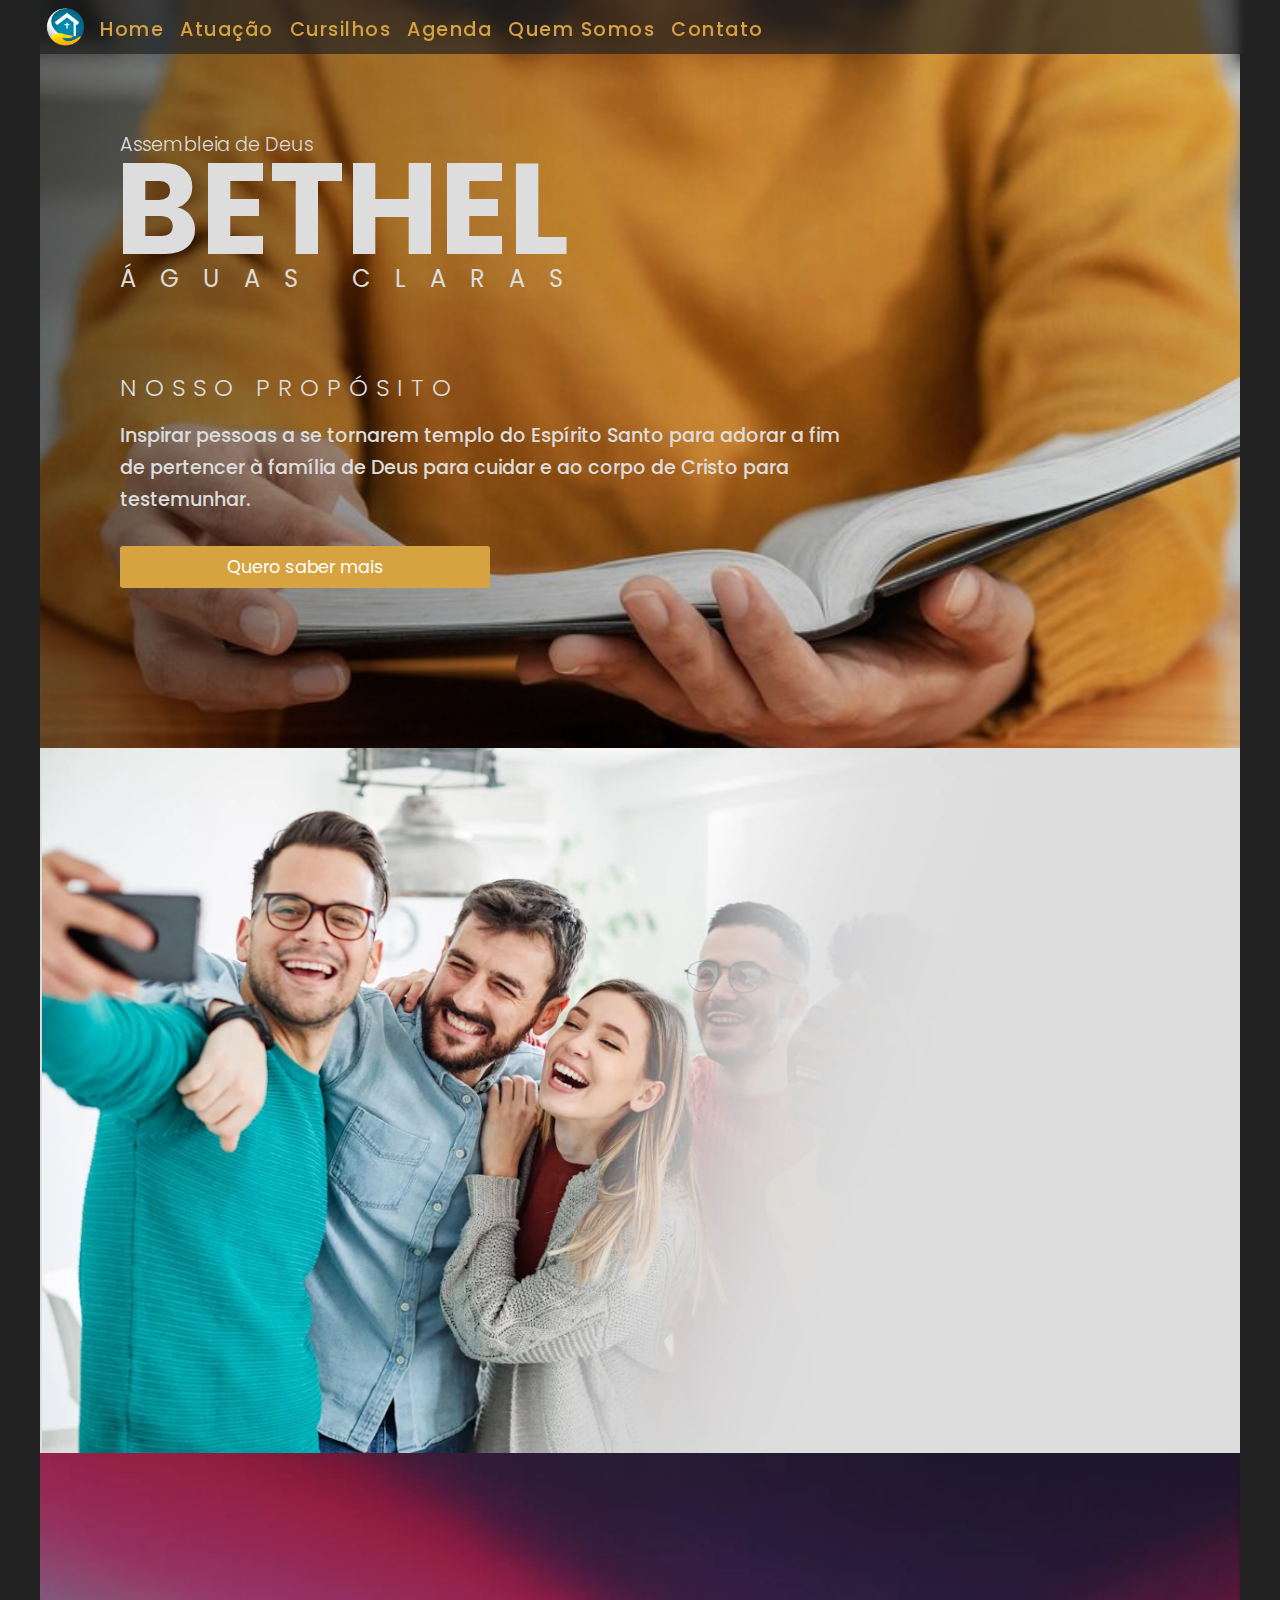
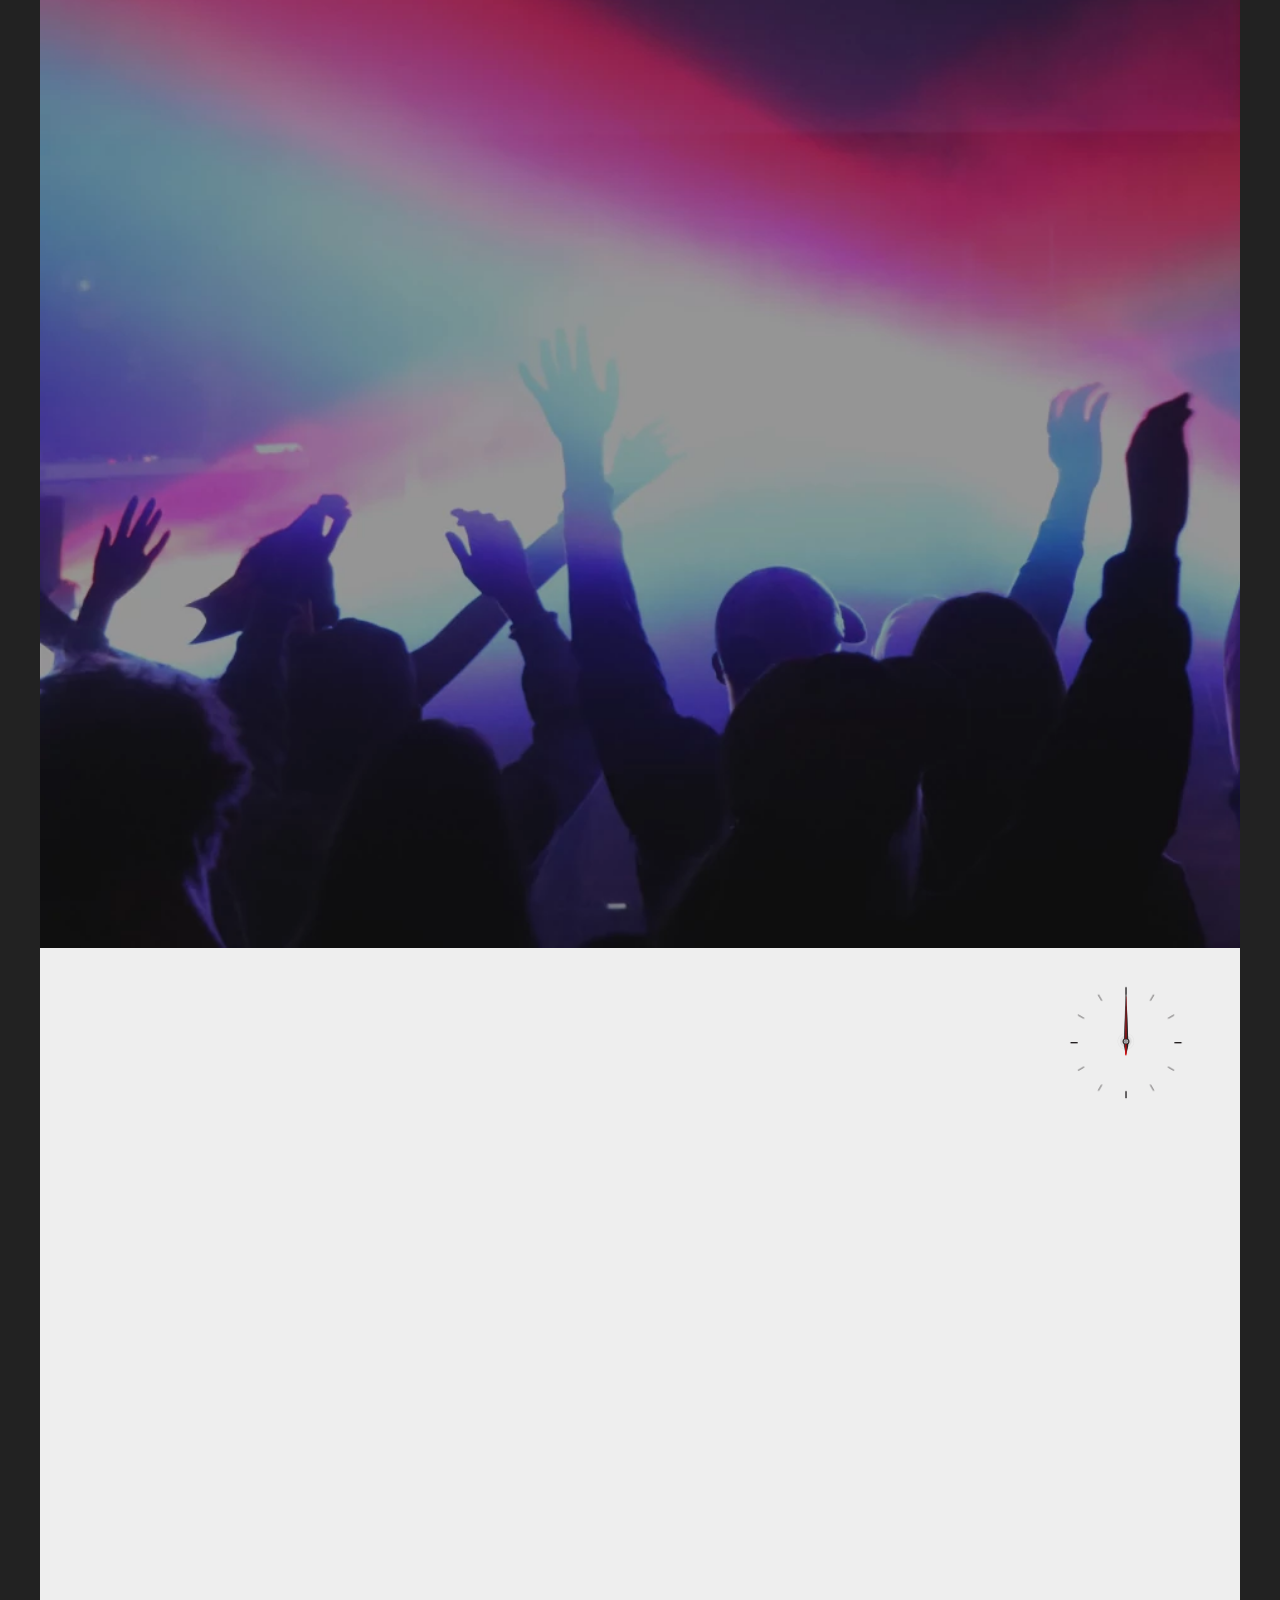
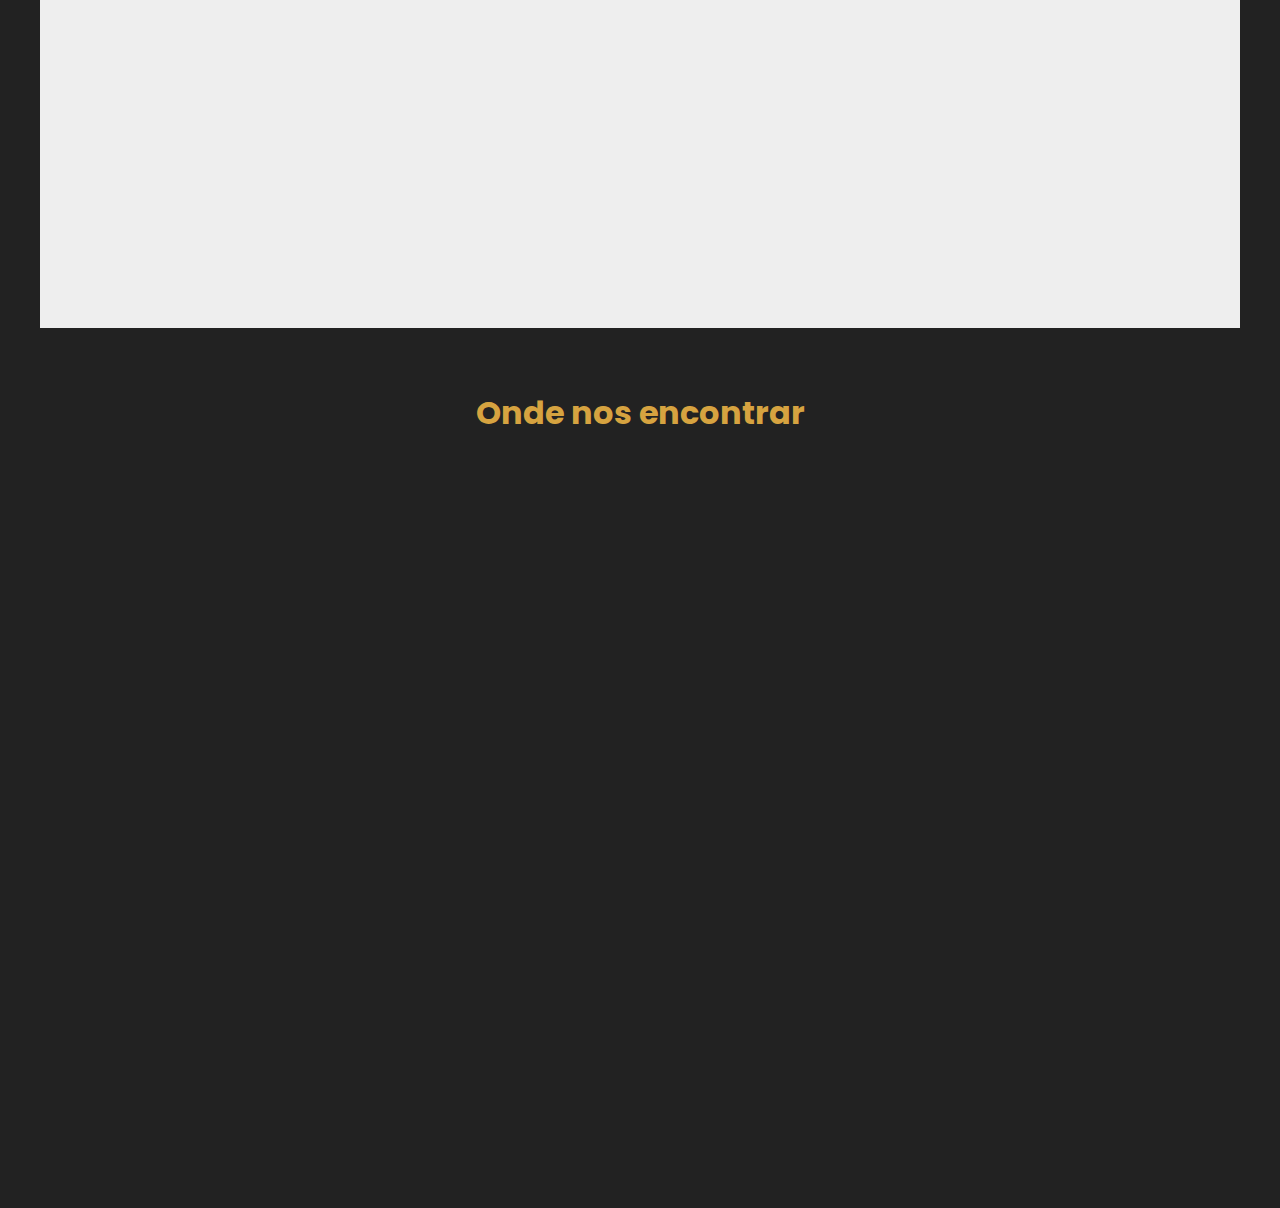
<file: index.html>
<!DOCTYPE html>
<html lang="pt-br">

<head>
  <meta charset="UTF-8" />
  <meta http-equiv="X-UA-Compatible" content="IE=edge" />
  <link rel="shortcut icon" href="./images/favicon.ico" type="image/x-icon" />
  <meta name="viewport" content="width=device-width, initial-scale=1.0" />
  <meta name="description" content="Site institucional da Igreja Assembleia de Deus Bethel de Águas Claras, Brasília - DF. 
      Conheça nossos horários de reunião, história de fundação, 
      nosso pastor presidente (Pedro Luiz Cortezi Botelho), nossos Núcleos de Convivência - NCC, 
      também conhecidos como Pequenos Grupos ou Células e conheça também nossos Cursilhos. 
      Nosso objetivo é inspirar pessoas a conhecerem a Deus e a Jesus, Seu Filho, como salvador. 
      Ele, que é e fundador do cristianismo, como revelado nas Escrituras (a Bíblia), especialmente 
      nos evangelhos." />
  <meta name="keywords" content="Igreja, Assembleia de Deus, Bethel, Betel, Águas Claras, Brasília, 
      horários de reunião, história de fundação, pastor presidente, 
      núcleos de convivência, pequenos grupos, células, cursilhos, 
      conhecer a Deus, Jesus, salvador, Bíblia, evangelhos, cristianismo, pecado, salvação, 
      céu, inferno, cuidado, educação religiosa, família cristã" />
  <meta name="author" content="Igreja Assembleia de Deus Bethel de Águas Claras Brasília - DF" />
  <title>Igreja Assembleia de Deus Bethel</title>
  <link rel="stylesheet" href="https://stackpath.bootstrapcdn.com/font-awesome/4.7.0/css/font-awesome.min.css" />
  <link rel="stylesheet" href="./css/style.css" />
</head>

<body>
  <header>
    <div class="logo">
      <a href="#">
        <img src="./images/logo.png" />
      </a>
    </div>
    <nav class="navbar" id="menu" onclick="menu()">
      <a href="#" class="active">Home</a>
      <a href="#atuacao">Atuação</a>
      <a href="cursilho.html">Cursilhos</a>
      <a href="#horarios">Agenda</a>
      <a href="#sobre">Quem Somos</a>
      <a href="#footer">Contato</a>

      <!-- <a class="kids active" target="_blank" href="https://forms.gle/iUxfdG4JcoAhbLvw9" title="AcampaKids">AcampaKids
      </a> -->

      <a href="javascript:void(0);" class="active icon">
        <i class="fa fa-bars"></i>
      </a>
    </nav>
  </header>

  <div class="banner">
    <div class="content">
      <h1>Assembleia de Deus</h1>
      <h2>Bethel</h2>
      <h3>Águas Claras</h3>
      <h4>Nosso propósito</h4>
      <p>
        Inspirar pessoas a se tornarem templo do Espírito Santo para adorar a
        fim de pertencer à família de Deus para cuidar e ao corpo de Cristo
        para testemunhar.
      </p>
      <div class="action">
        <div class="button">
          <a href="mais.html">Quero saber mais</a>
        </div>
      </div>
    </div>
  </div>

  <!-- <section>
    <div id="acamp">
      <div class="content">
        <a class="kids" target="_blank" href="https://forms.gle/iUxfdG4JcoAhbLvw9"
          title="Inscreva seu filho no AcampaKids">
          <img src="./images/acampa_kids.jpeg">
        </a>
      </div>
    </div>
  </section> -->

  <section>
    <div id="atuacao">
      <div class="bg">
        <div class="content">
          <div class="fade">
            <h1>Forma de Atuação</h1>
            <p>
              A igreja Bethel organiza-se em
              <b>Núcleos de Convivência&nbsp;(NCC)</b>, de acordo com
              critérios de afinidade entre os participantes. Assim, temos os
              núcleos de pessoas mais maduras, de casais <i>sem</i> filhos
              pequenos, de casais <i>com</i> filhos pequenos, núcleos de
              jovens rapazes, de jovens moças e de adolescentes, também
              segmentado por sexo.
            </p>
            <p>
              Para as crianças, há o <b>Espaço Bethel Kids</b> composto de
              várias salas com atividades estruturadas por faixa etária,
              adotando-se a metodologia do projeto
              <a target="_blank" href="https://www.penselaranja.com.br/"><b><i>Pense&nbsp;Laranja</i></b></a>, que
              trabalha com a premissa de que o ensino pode e deve ser
              realizado em parceria com os pais.
            </p>
            <div class="action">
              <div class="button">
                <a href="atuacao_ncc.html">Quero saber mais</a>
              </div>
            </div>
          </div>
        </div>
      </div>
    </div>
  </section>

  <section>
    <div id="sobre">
      <div class="bg">
        <div class="content">
          <div class="fade">
            <h1>Quem somos</h1>
            <p>
              A igreja evangélica Assembleia de Deus Bethel de Águas Claras,
              Brasília-DF foi estabelecida em setembro de 2005 pelo Pr. Pedro
              Luiz Cortezi Botelho, seu atual pastor presidente, e está
              vinculada à Convenção Evangélica das Assembleias de Deus do
              Distrito Federal (CEADDIF) e à Convenção Geral das Assembleias
              de Deus no Brasil (CGADB).
            </p>
            <p>
              A AD Bethel, com base nas metáforas usadas pelo apóstolo Paulo
              na carta aos Efésios, tem como propósito:
            </p>
            <p>
              <b>
                Inspirar pessoas a se tornarem templo do Espírito Santo para
                adorar a fim de pertencer à família de Deus para cuidar e ao
                corpo de Cristo para testemunhar.
              </b>
            </p>
            <p>
              <b>Como templo</b>, procura levar seus membros a se converterem
              em verdadeiros adoradores de Deus, tornando-se morada do
              Espírito Santo e assumindo o compromisso de viverem de modo
              digno da vocação para a qual foram chamados e possam refletir a
              imagem de Cristo, sendo sal da terra e luz do mundo.
              Proporcionando, dessa forma, que haja o crescimento saudável de
              seus membros, tanto em conhecimento teológico quanto em
              intimidade com Deus.
            </p>
            <p>
              <b>Como família</b>, empenha-se para desenvolver vínculos
              profundos entre os seus membros, cultivando a
              <i>unidade do Espírito</i> por intermédio dos Núcleos de
              Convivência Cristã (NCC). Assim, busca intensificar a comunhão,
              que se manifesta no cuidado mútuo, no exercício do amor
              fraternal e na construção de amizades verdadeiras e duradouras.
            </p>
            <p>
              <b>Como um corpo</b>, cumpre a sua funcionalidade de edificação
              mútua e de propagar o Evangelho de Jesus, inspirando outras
              pessoas a se tornarem templo do Espírito Santo, resultando no
              crescimento do número dos salvos.
            </p>
          </div>
        </div>
      </div>
    </div>
  </section>

  <section>
    <div id="horarios">
      <div id="clockContainer">
        <div id="hour">
          <div id="minute">
            <div id="second"></div>
          </div>
        </div>
      </div>
      <div class="bg">
        <div class="content">
          <div class="fade">
            <h1>Agenda e Horários</h1>
            <table>
              <thead>
                <tr>
                  <th>Evento</th>
                  <th>Dia</th>
                  <th>Horário</th>
                  <th>Local</th>
                </tr>
              </thead>
              <tbody>
                <tr>
                  <td>Culto Público</td>
                  <td>Domingo</td>
                  <td>18h30</td>
                  <td>AD Bethel</td>
                </tr>
                <tr>
                  <td>Reunião de Oração</td>
                  <td>Quarta-feira</td>
                  <td>8h30</td>
                  <td>AD Bethel</td>
                </tr>
                <tr>
                  <td>Bethel Kids</td>
                  <td>Domingo</td>
                  <td>8h30</td>
                  <td>Espaço Bethel (Casarão)</td>
                </tr>
                <tr>
                  <td>NCC Vida (pais com crianças no Espaço Kids)</td>
                  <td>Domingo</td>
                  <td>8h30</td>
                  <td>Espaço Bethel (Casarão)</td>
                </tr>
                <tr>
                  <td>Outros Núcleos de Convivência (NCC)</td>
                  <td>Terça a domingo</td>
                  <td>Variados</td>
                  <td>
                    <a class="primary" target="_blank" href="https://wa.me/5561998453503">
                      Consulte pelo Whatsapp
                  </td>
                </tr>

                <!-- <tr>
                  <td>AcampaKids</td>
                  <td>26 e 27 de outubro/2024</td>
                  <td>Internato</td>
                  <td>
                    <a class="primary" target="_blank" href="https://forms.gle/iUxfdG4JcoAhbLvw9">
                      Detalhes no formulário de inscrição
                    </a>
                  </td>
                </tr> -->

                <tr>
                  <td class="tooltip">
                    <a href="cursilho.html">
                      <span class="tip">Me fale mais sobre isso!</span>
                      Cursilho Misto Bethel
                      <sup class="badge">?</sup>
                    </a>
                  </td>
                  <td>16 a 18 de maio/25</td>
                  <td>Integral</td>
                  <td>
                    <a class="primary" target="_blank" href="https://wa.me/5561998453503">
                      Consulte pelo Whatsapp
                  </td>
                </tr>
              </tbody>
            </table>
            <p>
              Para saber sobre outras atividades ou conseguir mais detalhes
              sobre as atividades acima, favor entrar<span> em contato </span>
              pelo número
              <a class="primary" target="_blank" href="https://wa.me/5561998453503">
                (61) 99845-3503</a>, apenas pelo Whatsapp.
            </p>
          </div>
        </div>
      </div>
    </div>
  </section>

  <section id="footer">
    <h1 class="footer">Onde nos encontrar</h1>
    <iframe onload="resizeIframe(this)" class="endereco fade" src="./enderecos.html" scrolling="no"
      frameborder="0"></iframe>
    <iframe onload="resizeIframe(this)" class="midias fade" src="./midias_sociais.html" scrolling="no"
      frameborder="0"></iframe>
  </section>

  <script src="./functions.js"></script>
  <script>
    startClock();
  </script>
</body>

</html>
</file>
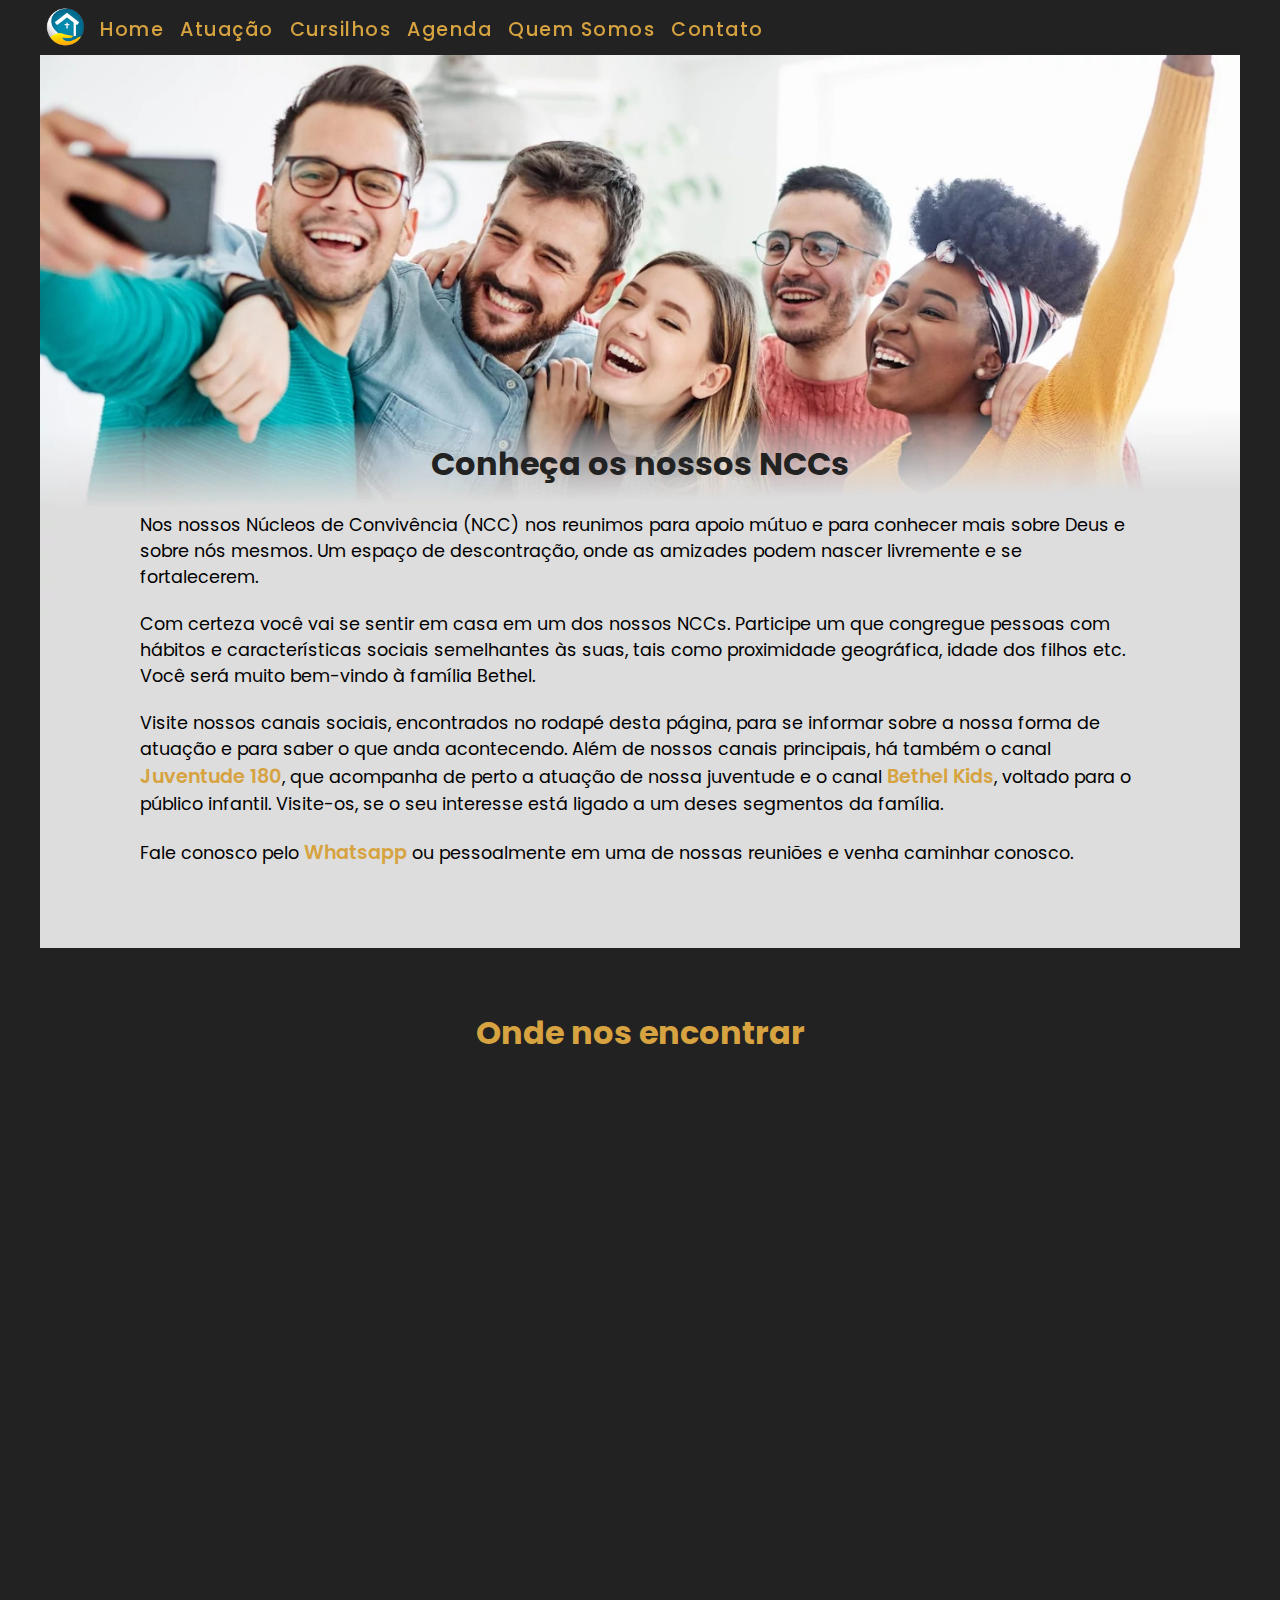
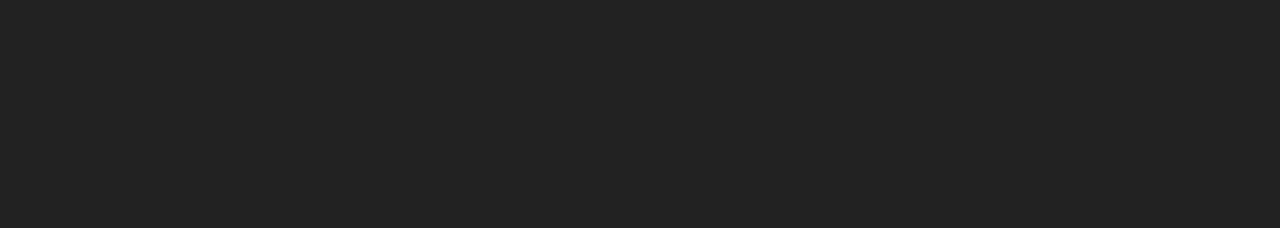
<file: atuacao_ncc.html>
<!DOCTYPE html>
<html lang="pt-br">

<head>
  <meta charset="UTF-8" />
  <meta http-equiv="X-UA-Compatible" content="IE=edge" />
  <link rel="shortcut icon" href="./images/favicon.ico" type="image/x-icon" />
  <meta name="viewport" content="width=device-width, initial-scale=1.0" />
  <meta name="description" content="Apresentação dos Núcleos de Convivência (NCC) da Igreja 
    Assembleia de Deus Bethel de Águas Claras, Brasília - DF. 
    Conheça nossos horários de reunião, nossos Núcleos de Convivência - NCC, 
    também conhecidos como Pequenos Grupos ou Células e conheça também nossos Cursilhos. 
    Nosso objetivo é inspirar pessoas a conhecerem a Deus e a Jesus, Seu Filho, como salvador. 
    Ele, que é e fundador do cristianismo, como revelado nas Escrituras (a Bíblia), especialmente 
    nos evangelhos." />
  <meta name="keywords" content="Igreja, Assembleia de Deus, Bethel, Betel, Águas Claras, Brasília, 
    horários de reunião, história de fundação, pastor presidente, 
    núcleos de convivência, pequenos grupos, células, cursilhos, 
    conhecer a Deus, Jesus, salvador, Bíblia, evangelhos, cristianismo, pecado, salvação, 
    céu, inferno, cuidado, educação religiosa, família cristã" />
  <meta name="author" content="Igreja Assembleia de Deus Bethel de Águas Claras Brasília - DF" />
  <title>AD Bethel - Núcleos de Convivência (NCC)</title>
  <link rel="stylesheet" href="https://stackpath.bootstrapcdn.com/font-awesome/4.7.0/css/font-awesome.min.css" />
  <link rel="stylesheet" href="./css/style.css" />
</head>

<body>
  <header>
    <div class="logo">
      <a href="index.html">
        <img src="./images/logo.png" />
      </a>
    </div>
    <nav class="navbar" id="menu" onclick="menu()">
      <a href="index.html" class="active">Home</a>
      <a href="index.html#atuacao">Atuação</a>
      <a href="cursilho.html">Cursilhos</a>
      <a href="index.html#horarios">Agenda</a>
      <a href="index.html#sobre">Quem Somos</a>
      <a href="index.html#footer">Contato</a>
      <a href="javascript:void(0);" class="active icon">
        <i class="fa fa-bars"></i>
      </a>
    </nav>
  </header>

  <section>
    <div id="ncc">
      <div class="bg">
        <div class="content">
          <h1>Conheça os nossos NCCs</h1>
          <p>
            Nos nossos Núcleos de Convivência&nbsp;(NCC) nos reunimos para
            apoio mútuo e para conhecer mais sobre Deus e sobre nós mesmos. Um
            espaço de descontração, onde as amizades podem nascer livremente e
            se fortalecerem.
          </p>
          <p>
            Com certeza você vai se sentir em casa em um dos nossos NCCs.
            Participe um que congregue pessoas com hábitos e características
            sociais semelhantes às suas, tais como proximidade geográfica,
            idade dos filhos etc. Você será muito bem-vindo à família Bethel.
          </p>
          <p>
            Visite nossos canais sociais, encontrados no rodapé desta página,
            para se informar sobre a nossa forma de atuação e para saber o que
            anda acontecendo. Além de nossos canais principais, há também o
            canal
            <a target="_blank" href="https://www.instagram.com/180.bethel">
              Juventude 180</a>, que acompanha de perto a atuação de nossa juventude e o canal
            <a target="_blank" href="https://www.instagram.com/bethelkids.adbethel">
              Bethel Kids</a>, voltado para o público infantil. Visite-os, se o seu interesse
            está ligado a um deses segmentos da família.
          </p>
          <p>
            Fale conosco pelo
            <a target="_blank" href="https://wa.me/5561991567887">Whatsapp</a>
            ou pessoalmente em uma de nossas reuniões e venha caminhar
            conosco.
          </p>
        </div>
      </div>
    </div>
  </section>

  <section id="footer">
    <h1 class="footer">Onde nos encontrar</h1>
    <iframe onload="resizeIframe(this)" class="endereco fade" src="./enderecos.html" scrolling="no"
      frameborder="0"></iframe>
    <iframe onload="resizeIframe(this)" class="midias fade" src="./midias_sociais.html" scrolling="no"
      frameborder="0"></iframe>
  </section>

  <script src="functions.js"></script>
</body>

</html>
</file>
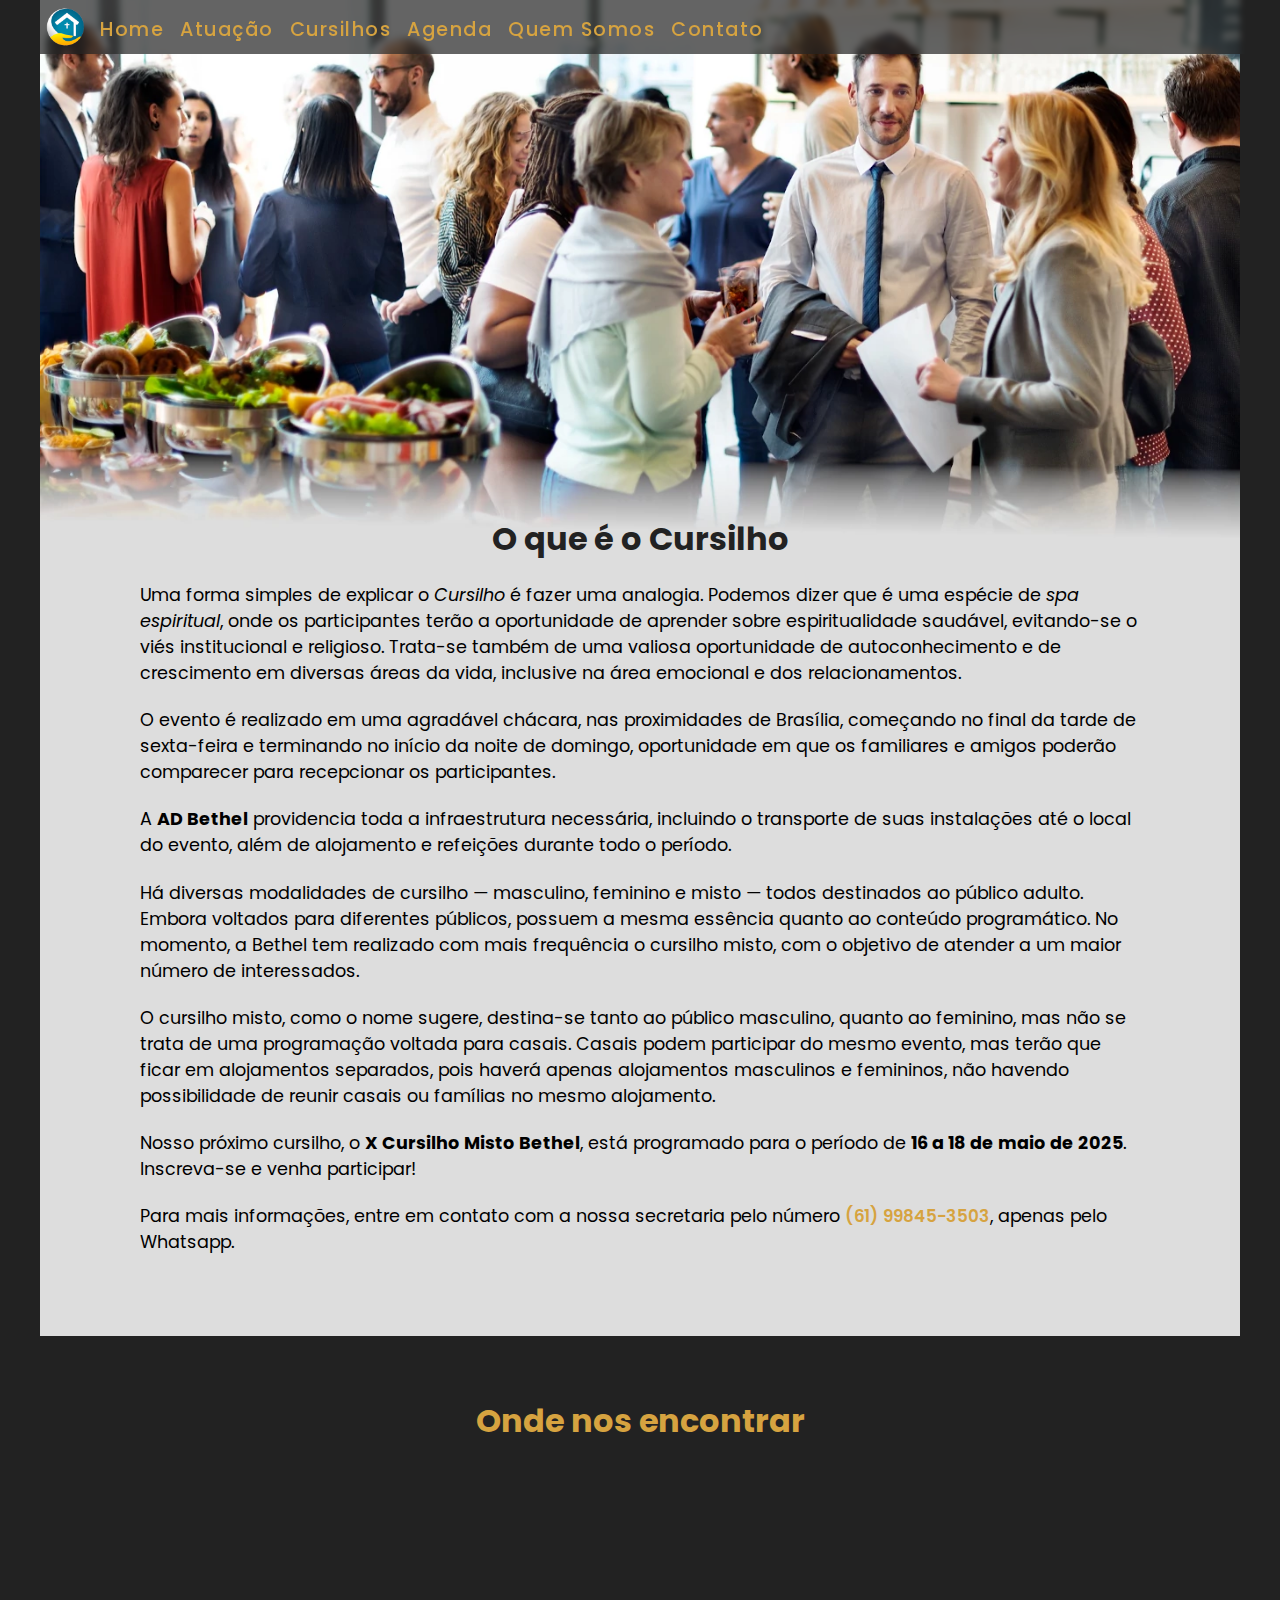
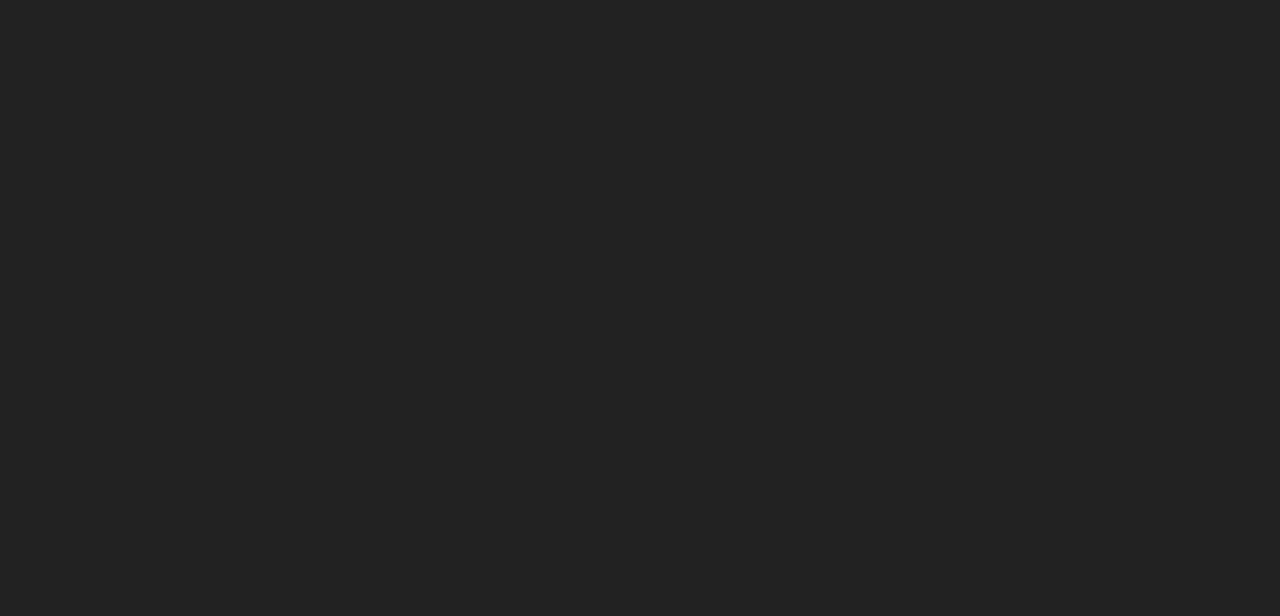
<file: cursilho.html>
<!DOCTYPE html>
<html lang="pt-br">

<head>
  <meta charset="UTF-8" />
  <meta http-equiv="X-UA-Compatible" content="IE=edge" />
  <meta name="viewport" content="width=device-width, initial-scale=1.0" />
  <link rel="shortcut icon" href="./images/favicon.ico" type="image/x-icon" />
  <meta name="description" content="Informações sobre os Cursilhos da Igreja 
  Assembleia de Deus Bethel de Águas Claras, Brasília - DF. 
  Conheça nossos horários de reunião, nossos Núcleos de Convivência - NCC, 
  também conhecidos como Pequenos Grupos ou Células e conheça também nossos Cursilhos. 
  Nosso objetivo é inspirar pessoas a conhecerem a Deus e a Jesus, Seu Filho, como salvador. 
  Ele, que é e fundador do cristianismo, como revelado nas Escrituras (a Bíblia), especialmente 
  nos evangelhos." />
  <meta name="keywords" content="Igreja, Assembleia de Deus, Bethel, Betel, Águas Claras, Brasília, 
  horários de reunião, história de fundação, pastor presidente, 
  núcleos de convivência, pequenos grupos, células, cursilhos, 
  conhecer a Deus, Jesus, salvador, Bíblia, evangelhos, cristianismo, pecado, salvação, 
  céu, inferno, cuidado, educação religiosa, família cristã" />
  <meta name="author" content="Igreja Assembleia de Deus Bethel de Águas Claras Brasília - DF" />
  <title>AD Bethel - Cursilhos</title>
  <link rel="stylesheet" href="https://stackpath.bootstrapcdn.com/font-awesome/4.7.0/css/font-awesome.min.css" />
  <link rel="stylesheet" href="./css/style.css" />
</head>

<body>
  <header>
    <div class="logo">
      <a href="index.html">
        <img src="./images/logo.png" />
      </a>
    </div>
    <nav class="navbar" id="menu" onclick="menu()">
      <a href="index.html" class="active">Home</a>
      <a href="index.html#atuacao">Atuação</a>
      <a href="cursilho.html">Cursilhos</a>
      <a href="index.html#horarios">Agenda</a>
      <a href="index.html#sobre">Quem Somos</a>
      <a href="index.html#footer">Contato</a>
      <a href="javascript:void(0);" class="active icon">
        <i class="fa fa-bars"></i>
      </a>
    </nav>
  </header>

  <section>
    <div id="cursilho">
      <div class="bg">
        <div class="content">
          <h1>O que é o Cursilho</h1>
          <p>
            Uma forma simples de explicar o <i>Cursilho</i> é fazer uma
            analogia. Podemos dizer que é uma espécie de
            <i>spa espiritual</i>, onde os participantes terão a oportunidade
            de aprender sobre espiritualidade saudável, evitando-se o viés
            institucional e religioso. Trata-se também de uma valiosa
            oportunidade de autoconhecimento e de crescimento em diversas
            áreas da vida, inclusive na área emocional e dos relacionamentos.
          </p>
          <p>
            O evento é realizado em uma agradável chácara, nas proximidades de
            Brasília, começando no final da tarde de sexta-feira e terminando
            no início da noite de domingo, oportunidade em que os familiares e
            amigos poderão comparecer para recepcionar os participantes.
          </p>

          <p>
            A <b>AD Bethel</b> providencia toda a infraestrutura necessária,
            incluindo o transporte de suas instalações até o local do evento,
            além de alojamento e refeições durante todo o período.
          </p>
          <p>
            Há diversas modalidades de cursilho &mdash; masculino, feminino e
            misto &mdash; todos destinados ao público adulto. Embora voltados
            para diferentes públicos, possuem a mesma essência quanto ao
            conteúdo programático. No momento, a Bethel tem realizado com mais
            frequência o cursilho misto, com o objetivo de atender a um maior
            número de interessados.
          </p>
          <p>
            O cursilho misto, como o nome sugere, destina-se tanto ao público
            masculino, quanto ao feminino, mas não se trata de uma programação
            voltada para casais. Casais podem participar do mesmo
            evento, mas terão que ficar em alojamentos separados, pois haverá
            apenas alojamentos masculinos e femininos, não havendo
            possibilidade de reunir casais ou famílias no mesmo alojamento.
          </p>
          <p>
            Nosso próximo cursilho, o <b>X Cursilho Misto Bethel</b>, está
            programado para o período de <b>16 a 18 de maio de 2025</b>.
            Inscreva-se e venha participar!
          </p>
          <p>
            Para mais informações, entre em contato com a nossa secretaria
            pelo número
            <a target="_blank" href="https://wa.me/5561998453503">(61) 99845-3503</a>, apenas pelo Whatsapp.
          </p>
        </div>
      </div>
    </div>
  </section>

  <section id="footer">
    <h1 class="footer">Onde nos encontrar</h1>
    <iframe onload="resizeIframe(this)" class="endereco fade" src="./enderecos.html" scrolling="no"
      frameborder="0"></iframe>
    <iframe onload="resizeIframe(this)" class="midias fade" src="./midias_sociais.html" scrolling="no"
      frameborder="0"></iframe>
  </section>

  <script src="functions.js"></script>
</body>

</html>
</file>
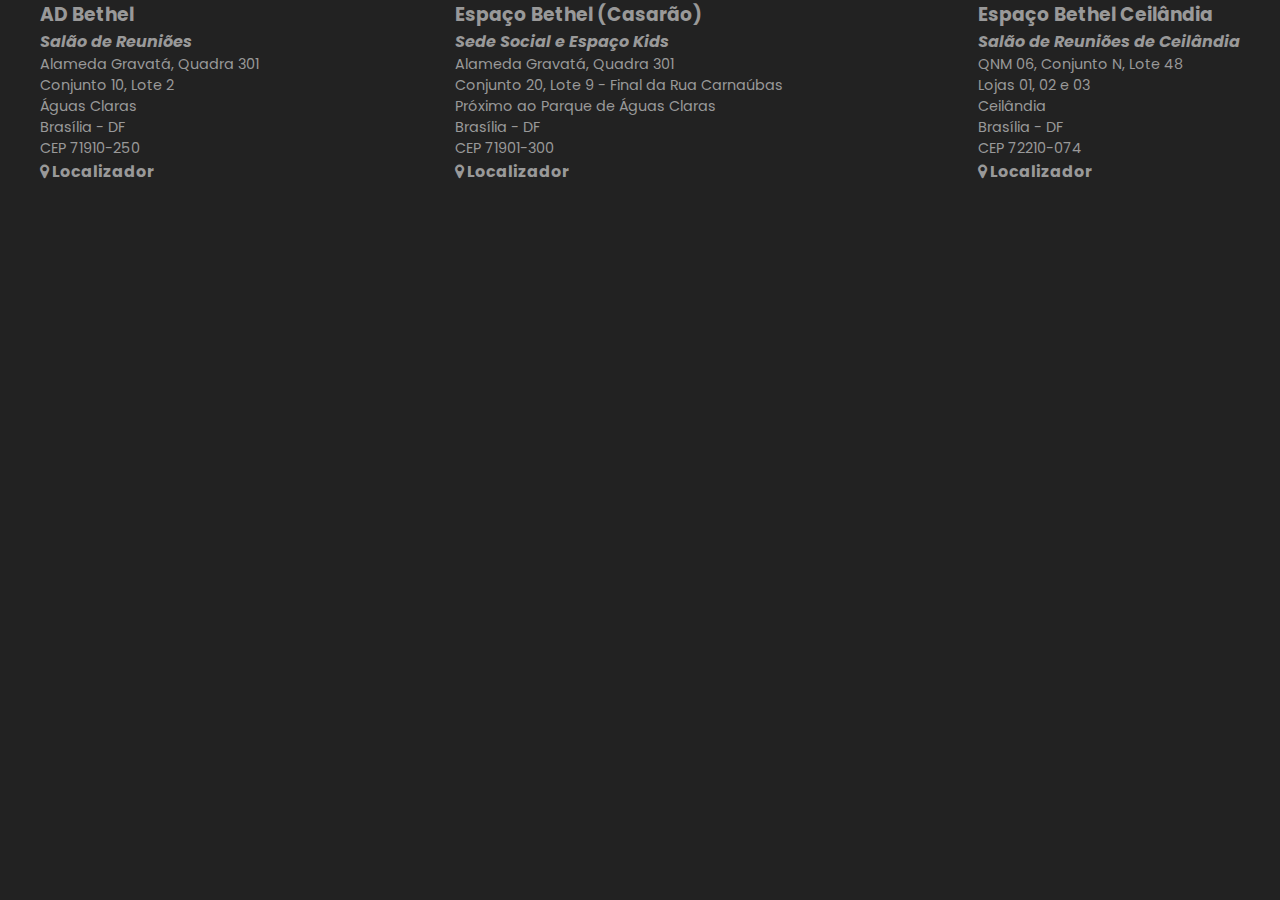
<file: enderecos.html>
<!DOCTYPE html>
<html lang="pt-br">

<head>
  <meta charset="UTF-8" />
  <meta http-equiv="X-UA-Compatible" content="IE=edge" />
  <meta name="viewport" content="width=device-width, initial-scale=1.0" />
  <link rel="stylesheet" href="https://stackpath.bootstrapcdn.com/font-awesome/4.7.0/css/font-awesome.min.css" />
  <link rel="stylesheet" href="./css/style.css" />
</head>

<body>
  <section>
    <div class="contato">
      <div class="endereco">
        <h3>AD Bethel</h3>
        <h4><i>Salão de Reuniões</i></h4>

        <p>Alameda Gravatá, Quadra 301</p>
        <p>Conjunto 10, Lote 2</p>
        <p>Águas Claras</p>
        <p>Brasília - DF</p>
        <p>CEP 71910-250</p>

        <h4>
          <a target="_blank" href="https://goo.gl/maps/45jXsMM41QfPQZXz9">
            <i class="fa fa-map-marker"></i>
            Localizador
          </a>
        </h4>
      </div>

      <div class="endereco">
        <h3>Espaço Bethel (Casarão)</h3>
        <h4><i>Sede Social e Espaço Kids</i></h4>

        <p>Alameda Gravatá, Quadra 301</p>
        <p>Conjunto 20, Lote 9 - Final da Rua Carnaúbas</p>
        <p>Próximo ao Parque de Águas Claras</p>
        <p>Brasília - DF</p>
        <p>CEP 71901-300</p>

        <h4>
          <a target="_blank" href="https://maps.app.goo.gl/NVb7qm9aNwkJfrbW9">
            <i class="fa fa-map-marker"></i>
            Localizador
          </a>
        </h4>
      </div>

      <div class="endereco">
        <h3>Espaço Bethel Ceilândia</h3>
        <h4><i>Salão de Reuniões de Ceilândia</i></h4>

        <p>QNM 06, Conjunto N, Lote 48</p>
        <p>Lojas 01, 02 e 03</p>
        <p>Ceilândia</p>
        <p>Brasília - DF</p>
        <p>CEP 72210-074</p>

        <h4>
          <a target="_blank" href="https://goo.gl/maps/sQUmqfDJYXu5DdFK8">
            <span><i class="fa fa-map-marker"></i></span>
            Localizador
          </a>
        </h4>
      </div>
    </div>
  </section>
</body>

</html>
</file>
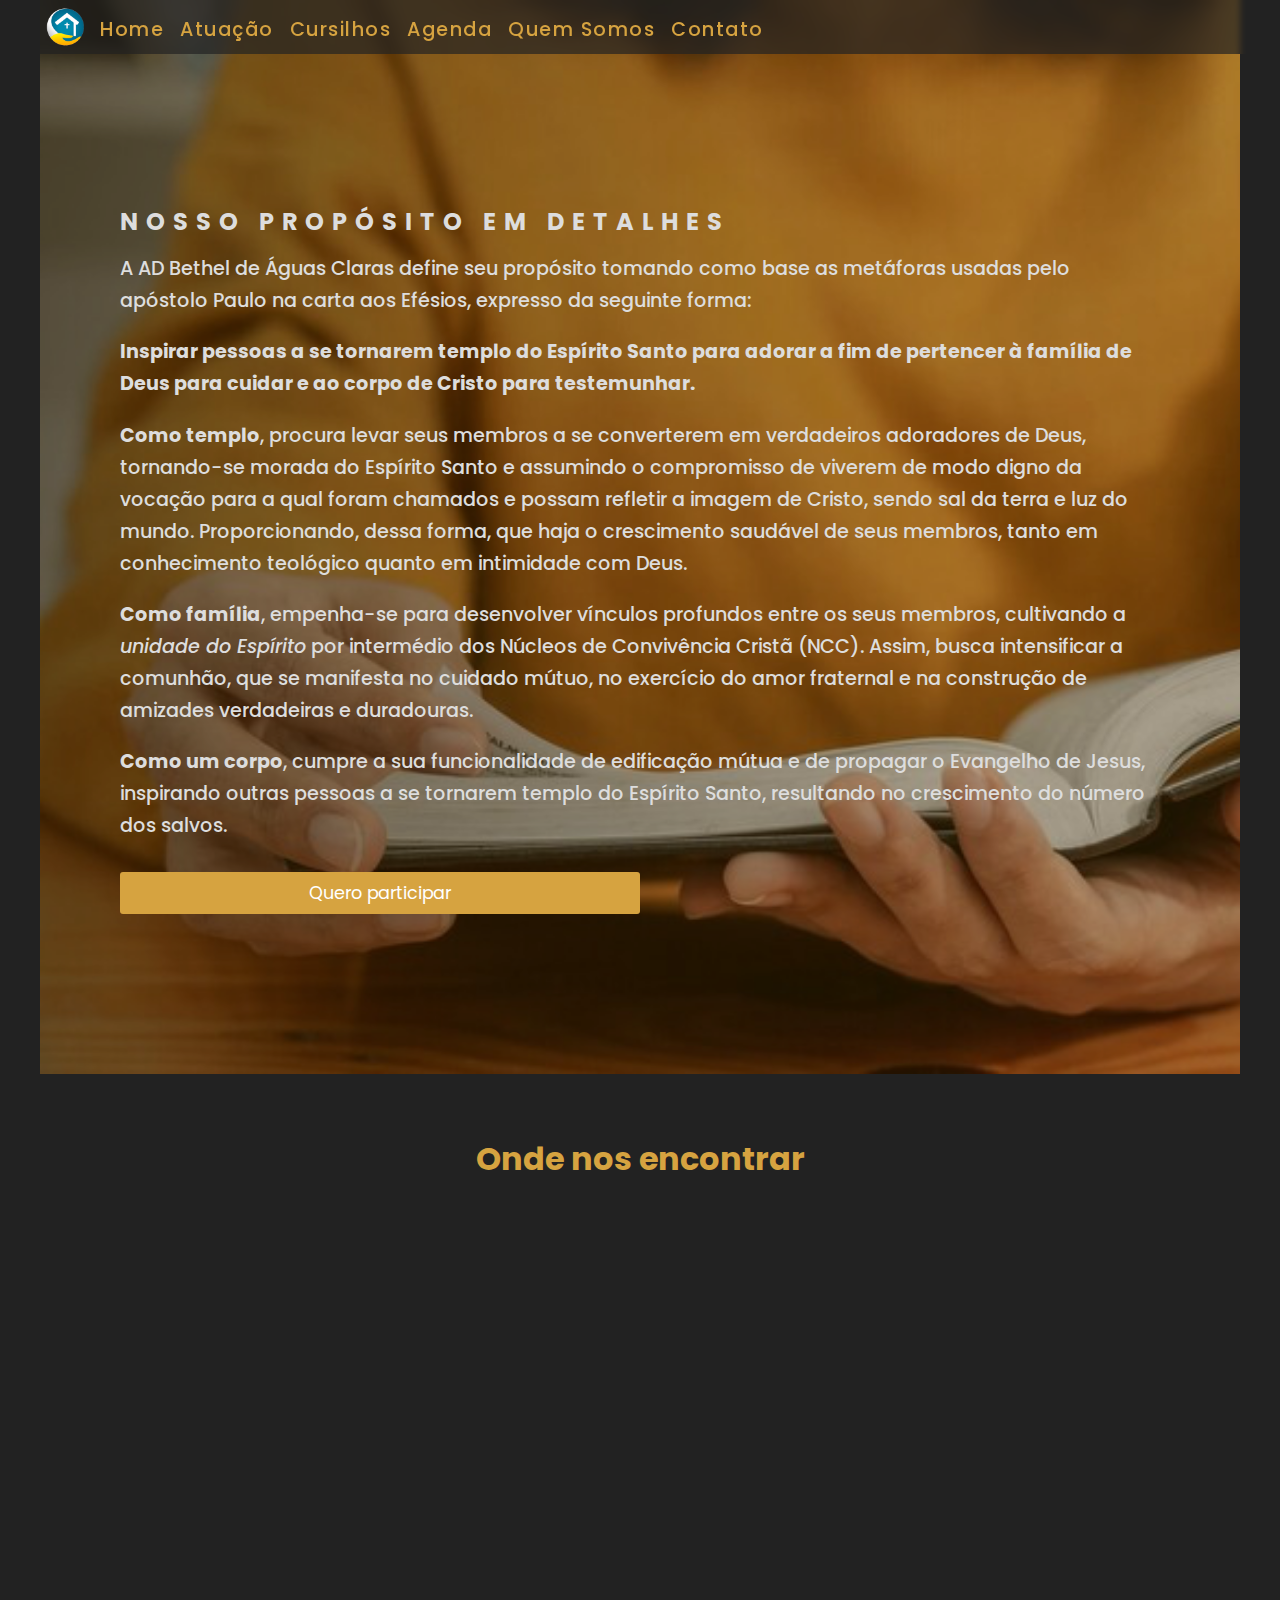
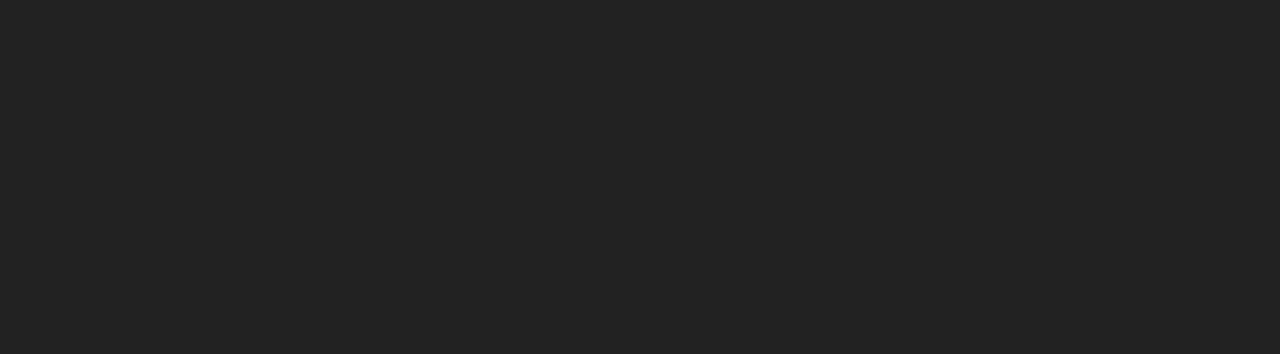
<file: mais.html>
<!DOCTYPE html>
<html lang="pt-br">

<head>
  <meta charset="UTF-8" />
  <meta http-equiv="X-UA-Compatible" content="IE=edge" />
  <meta name="viewport" content="width=device-width, initial-scale=1.0" />
  <link rel="shortcut icon" href="./images/favicon.ico" type="image/x-icon" />
  <meta name="description" content="Declaração de propósitos da Igreja 
Assembleia de Deus Bethel de Águas Claras, Brasília - DF. 
Conheça nossos horários de reunião, nossos Núcleos de Convivência - NCC, 
também conhecidos como Pequenos Grupos ou Células e conheça também nossos Cursilhos. 
Nosso objetivo é inspirar pessoas a conhecerem a Deus e a Jesus, Seu Filho, como salvador. 
Ele, que é e fundador do cristianismo, como revelado nas Escrituras (a Bíblia), especialmente 
nos evangelhos." />
  <meta name="keywords" content="Igreja, Assembleia de Deus, Bethel, Betel, Águas Claras, Brasília, 
horários de reunião, história de fundação, pastor presidente, 
núcleos de convivência, pequenos grupos, células, cursilhos, 
conhecer a Deus, Jesus, salvador, Bíblia, evangelhos, cristianismo, pecado, salvação, 
céu, inferno, cuidado, educação religiosa, família cristã" />
  <meta name="author" content="Igreja Assembleia de Deus Bethel de Águas Claras Brasília - DF" />
  <title>AD Bethel - Nosso Propósito</title>
  <link rel="stylesheet" href="https://stackpath.bootstrapcdn.com/font-awesome/4.7.0/css/font-awesome.min.css" />
  <link rel="stylesheet" href="./css/style.css" />
</head>

<body>
  <header>
    <div class="logo">
      <a href="index.html">
        <img src="./images/logo.png" />
      </a>
    </div>
    <nav class="navbar" id="menu" onclick="menu()">
      <a href="index.html" class="active">Home</a>
      <a href="index.html#atuacao">Atuação</a>
      <a href="cursilho.html">Cursilhos</a>
      <a href="index.html#horarios">Agenda</a>
      <a href="index.html#sobre">Quem Somos</a>
      <a href="index.html#footer">Contato</a>
      <a href="javascript:void(0);" class="active icon">
        <i class="fa fa-bars"></i>
      </a>
    </nav>
  </header>

  <div class="banner">
    <div class="content mais">
      <h4 class="missao">Nosso propósito em detalhes</h4>
      <p>
        A AD Bethel de Águas Claras define seu propósito tomando como base as
        metáforas usadas pelo apóstolo Paulo na carta aos Efésios, expresso da
        seguinte forma:
      </p>
      <p>
        <b>
          Inspirar pessoas a se tornarem templo do Espírito Santo para adorar
          a fim de pertencer à família de Deus para cuidar e ao corpo de
          Cristo para testemunhar.
        </b>
      </p>
      <p>
        <b>Como templo</b>, procura levar seus membros a se converterem em
        verdadeiros adoradores de Deus, tornando-se morada do Espírito Santo e
        assumindo o compromisso de viverem de modo digno da vocação para a
        qual foram chamados e possam refletir a imagem de Cristo, sendo sal da
        terra e luz do mundo. Proporcionando, dessa forma, que haja o
        crescimento saudável de seus membros, tanto em conhecimento teológico
        quanto em intimidade com Deus.
      </p>
      <p>
        <b>Como família</b>, empenha-se para desenvolver vínculos profundos
        entre os seus membros, cultivando a <i>unidade do Espírito</i> por
        intermédio dos Núcleos de Convivência Cristã (NCC). Assim, busca
        intensificar a comunhão, que se manifesta no cuidado mútuo, no
        exercício do amor fraternal e na construção de amizades verdadeiras e
        duradouras.
      </p>
      <p>
        <b>Como um corpo</b>, cumpre a sua funcionalidade de edificação mútua
        e de propagar o Evangelho de Jesus, inspirando outras pessoas a se
        tornarem templo do Espírito Santo, resultando no crescimento do número
        dos salvos.
      </p>
      <div class="action">
        <div class="button">
          <a href="participe_ncc.html">Quero participar</a>
        </div>
      </div>
    </div>
  </div>

  <section id="footer">
    <h1 class="footer">Onde nos encontrar</h1>
    <iframe onload="resizeIframe(this)" class="endereco fade" src="./enderecos.html" scrolling="no"
      frameborder="0"></iframe>
    <iframe onload="resizeIframe(this)" class="midias fade" src="./midias_sociais.html" scrolling="no"
      frameborder="0"></iframe>
  </section>

  <script src="functions.js"></script>
</body>

</html>
</file>
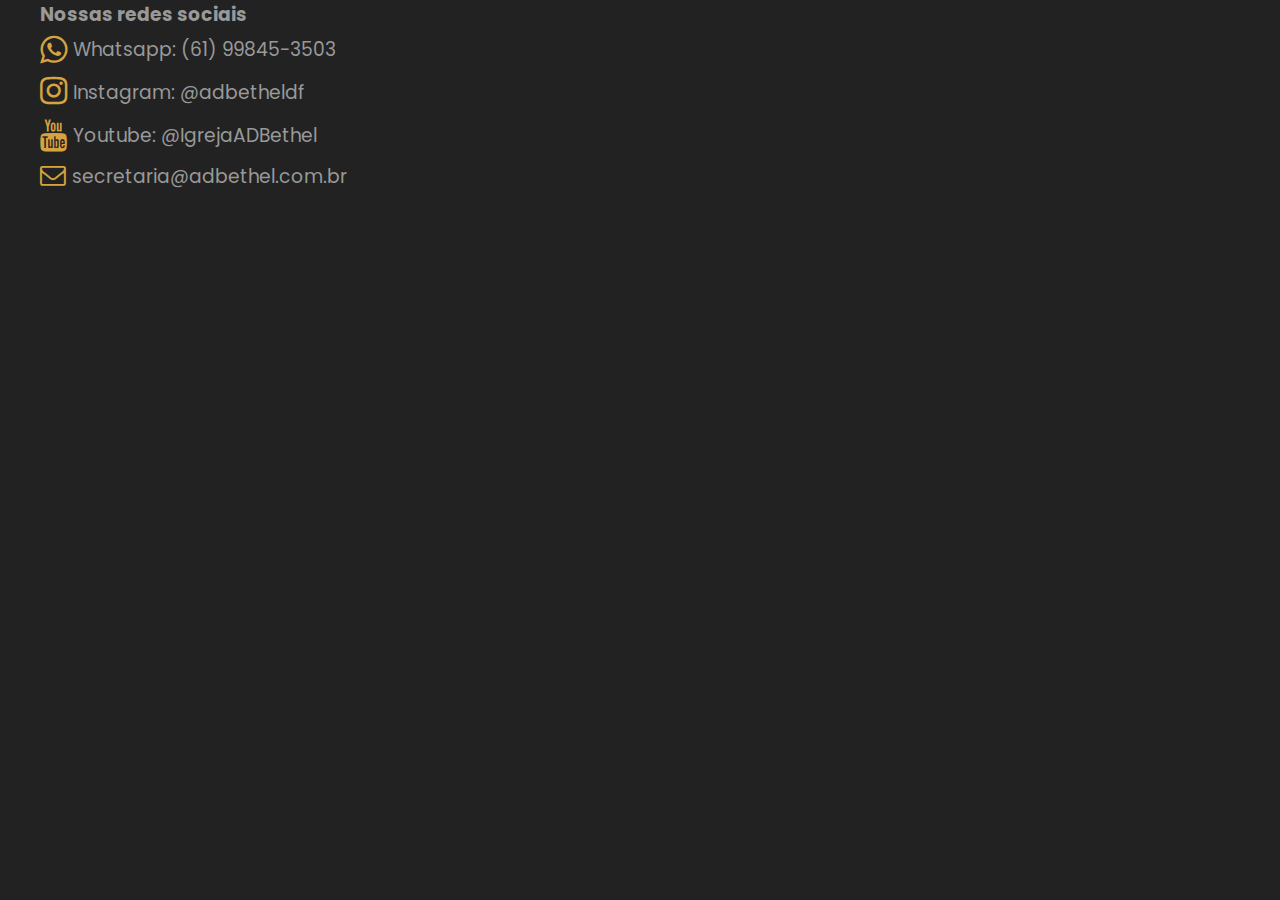
<file: midias_sociais.html>
<!DOCTYPE html>
<html lang="pt-br">

<head>
  <meta charset="UTF-8" />
  <meta http-equiv="X-UA-Compatible" content="IE=edge" />
  <meta name="viewport" content="width=device-width, initial-scale=1.0" />
  <link rel="stylesheet" href="https://stackpath.bootstrapcdn.com/font-awesome/4.7.0/css/font-awesome.min.css" />
  <link rel="stylesheet" href="./css/style.css" />
</head>

<body>
  <section>
    <div class="social">
      <h4>Nossas redes sociais</h4>
      <a target="_blank" href="https://wa.me/5561998453503">
        <i class="fa fa-whatsapp"></i><span>Whatsapp: (61)&nbsp;99845-3503</span>
      </a>
      <a target="_blank" href="https://www.instagram.com/adbetheldf">
        <span><i class="fa fa-instagram"></i></span><span>Instagram: @adbetheldf</span>
      </a>

      <a target="_blank" href="https://www.youtube.com/@IgrejaADBethel/featured">
        <i class="fa fa-youtube"></i><span>Youtube: @IgrejaADBethel</span>
      </a>
      <a target="_blank" href="mailto:secretaria@adbethel.com.br">
        <i style="font-size: 1.6rem" class="fa fa-envelope-o"></i><span>secretaria@adbethel.com.br</span>
      </a>
    </div>
  </section>
</body>

</html>
</file>
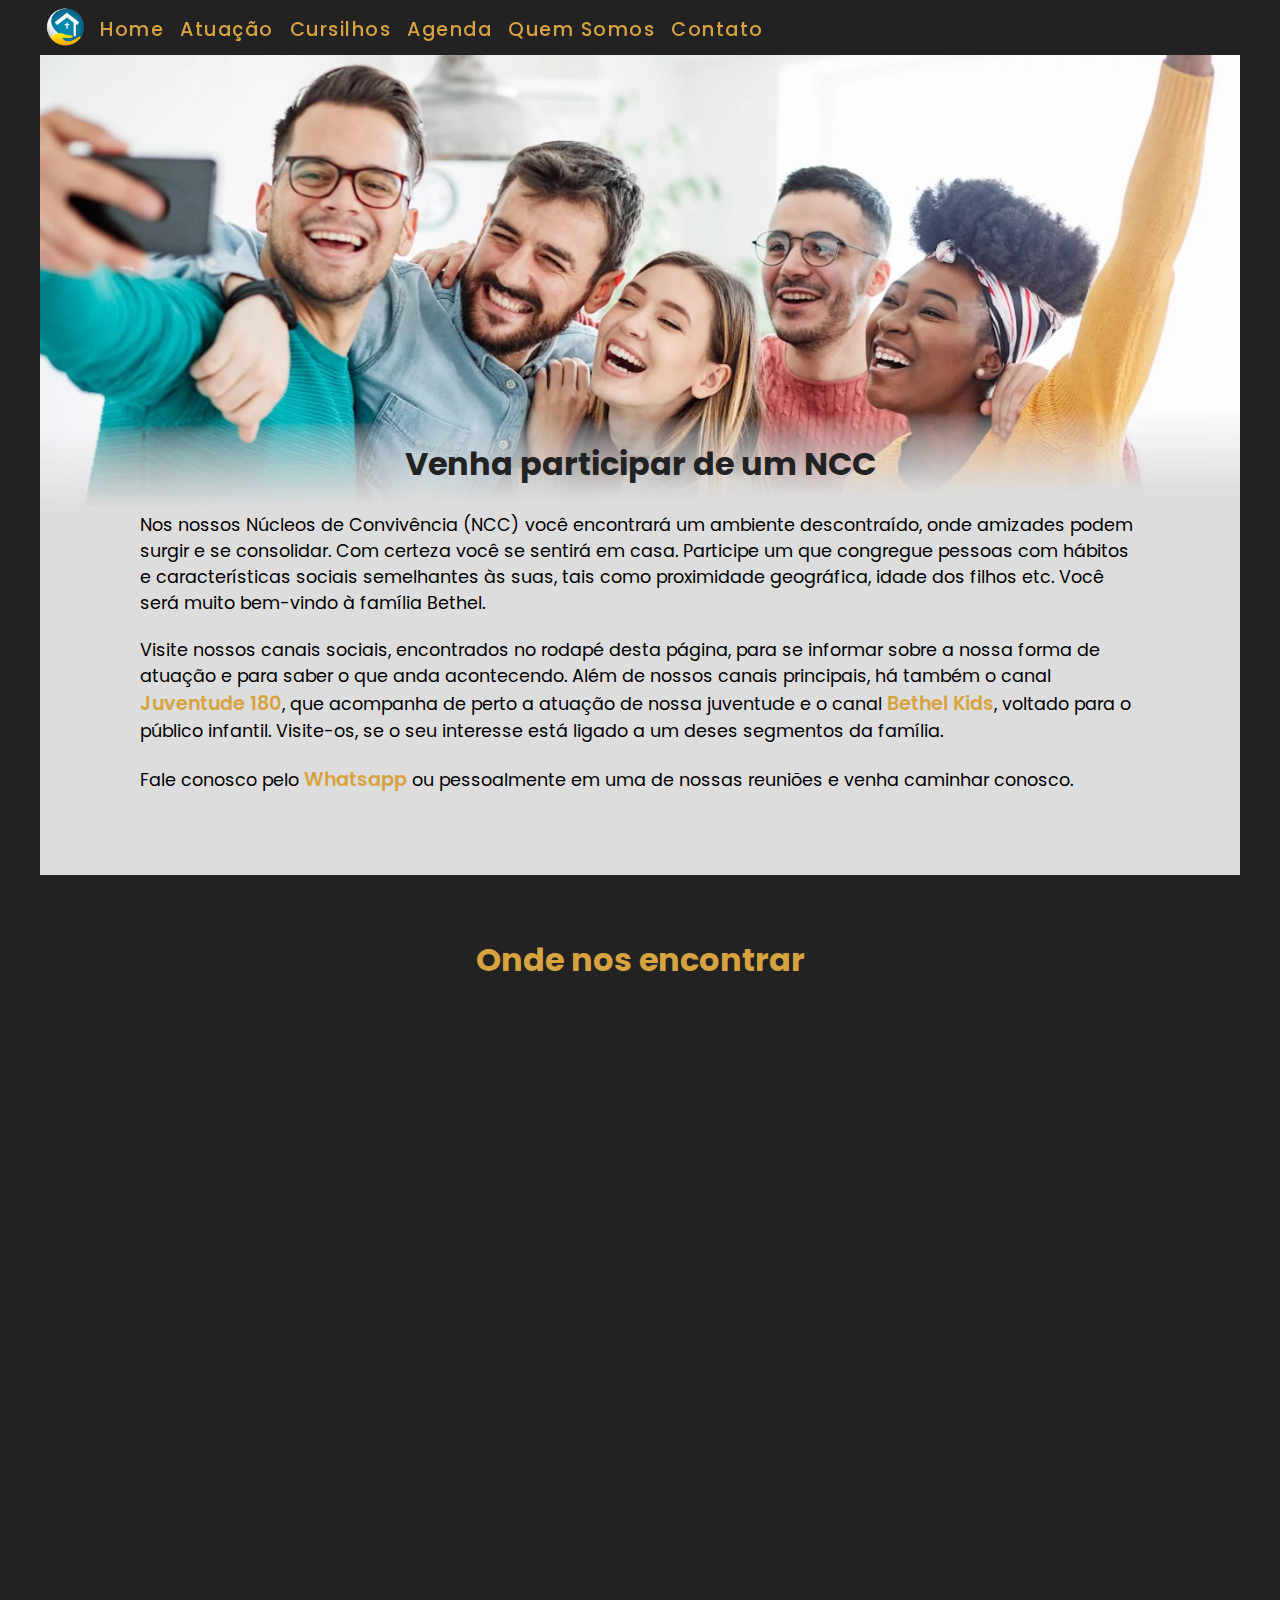
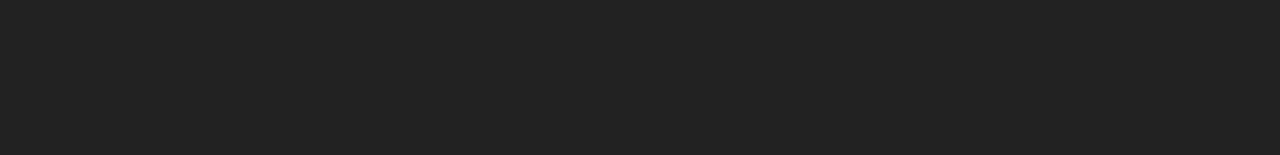
<file: participe_ncc.html>
<!DOCTYPE html>
<html lang="pt-br">

<head>
  <meta charset="UTF-8" />
  <meta http-equiv="X-UA-Compatible" content="IE=edge" />
  <meta name="viewport" content="width=device-width, initial-scale=1.0" />
  <link rel="shortcut icon" href="./images/favicon.ico" type="image/x-icon" />
  <meta name="description" content="Convite à participação nos Núcleos de Convivência (NCC) da Igreja 
  Assembleia de Deus Bethel de Águas Claras, Brasília - DF. 
  Conheça nossos horários de reunião, 
  também conhecidos como Pequenos Grupos ou Células e conheça também nossos Cursilhos. 
  Nosso objetivo é inspirar pessoas a conhecerem a Deus e a Jesus, Seu Filho, como salvador. 
  Ele, que é e fundador do cristianismo, como revelado nas Escrituras (a Bíblia), especialmente 
  nos evangelhos." />
  <meta name="keywords" content="Igreja, Assembleia de Deus, Bethel, Betel, Águas Claras, Brasília, 
  horários de reunião, história de fundação, pastor presidente, 
  núcleos de convivência, pequenos grupos, células, cursilhos, 
  conhecer a Deus, Jesus, salvador, Bíblia, evangelhos, cristianismo, pecado, salvação, 
  céu, inferno, cuidado, educação religiosa, família cristã" />
  <meta name="author" content="Igreja Assembleia de Deus Bethel de Águas Claras Brasília - DF" />
  <title>AD Bethel - Participe do NCC</title>
  <link rel="stylesheet" href="https://stackpath.bootstrapcdn.com/font-awesome/4.7.0/css/font-awesome.min.css" />
  <link rel="stylesheet" href="./css/style.css" />
  <title>AD Bethel - NCC</title>
</head>

<body>
  <header>
    <div class="logo">
      <a href="index.html">
        <img src="./images/logo.png" />
      </a>
    </div>
    <nav class="navbar" id="menu" onclick="menu()">
      <a href="index.html" class="active">Home</a>
      <a href="index.html#atuacao">Atuação</a>
      <a href="cursilho.html">Cursilhos</a>
      <a href="index.html#horarios">Agenda</a>
      <a href="index.html#sobre">Quem Somos</a>
      <a href="index.html#footer">Contato</a>
      <a href="javascript:void(0);" class="active icon">
        <i class="fa fa-bars"></i>
      </a>
    </nav>
  </header>

  <section>
    <div id="ncc">
      <div class="bg">
        <div class="content">
          <h1>Venha participar de um NCC</h1>
          <p>
            Nos nossos Núcleos de Convivência&nbsp;(NCC) você encontrará um
            ambiente descontraído, onde amizades podem surgir e se consolidar.
            Com certeza você se sentirá em casa. Participe um que congregue
            pessoas com hábitos e características sociais semelhantes às suas,
            tais como proximidade geográfica, idade dos filhos etc. Você será
            muito bem-vindo à família Bethel.
          </p>
          <p>
            Visite nossos canais sociais, encontrados no rodapé desta página,
            para se informar sobre a nossa forma de atuação e para saber o que
            anda acontecendo. Além de nossos canais principais, há também o
            canal
            <a target="_blank" href="https://www.instagram.com/180.bethel">
              Juventude 180</a>, que acompanha de perto a atuação de nossa juventude e o canal
            <a target="_blank" href="https://www.instagram.com/bethelkids.adbethel">
              Bethel Kids</a>, voltado para o público infantil. Visite-os, se o seu interesse
            está ligado a um deses segmentos da família.
          </p>
          <p>
            Fale conosco pelo
            <a target="_blank" href="https://wa.me/5561998453503">
              Whatsapp
            </a>
            ou pessoalmente em uma de nossas reuniões e venha caminhar
            conosco.
          </p>
        </div>
      </div>
    </div>
  </section>

  <section id="footer">
    <h1 class="footer">Onde nos encontrar</h1>
    <iframe onload="resizeIframe(this)" class="endereco fade" src="./enderecos.html" scrolling="no"
      frameborder="0"></iframe>
    <iframe onload="resizeIframe(this)" class="midias fade" src="./midias_sociais.html" scrolling="no"
      frameborder="0"></iframe>
  </section>

  <script src="functions.js"></script>
</body>

</html>
</file>
<file: css/style.css>
@import url('https://fonts.googleapis.com/css2?family=Poppins:ital,wght@0,200;0,300;0,400;0,600;0,700;0,800;0,900&display=swap');

@import url('./root.css');

@import url('./menu.css');

@import url('./hero.css');

@import url('./mais.css');

@import url('./atuacao.css');

@import url('./horarios.css');

@import url('./relogio.css');

@import url('./atuacao_ncc.css');

@import url('./cursilho.css');

@import url('./sobre.css');

@import url('./contato.css');
</file>
